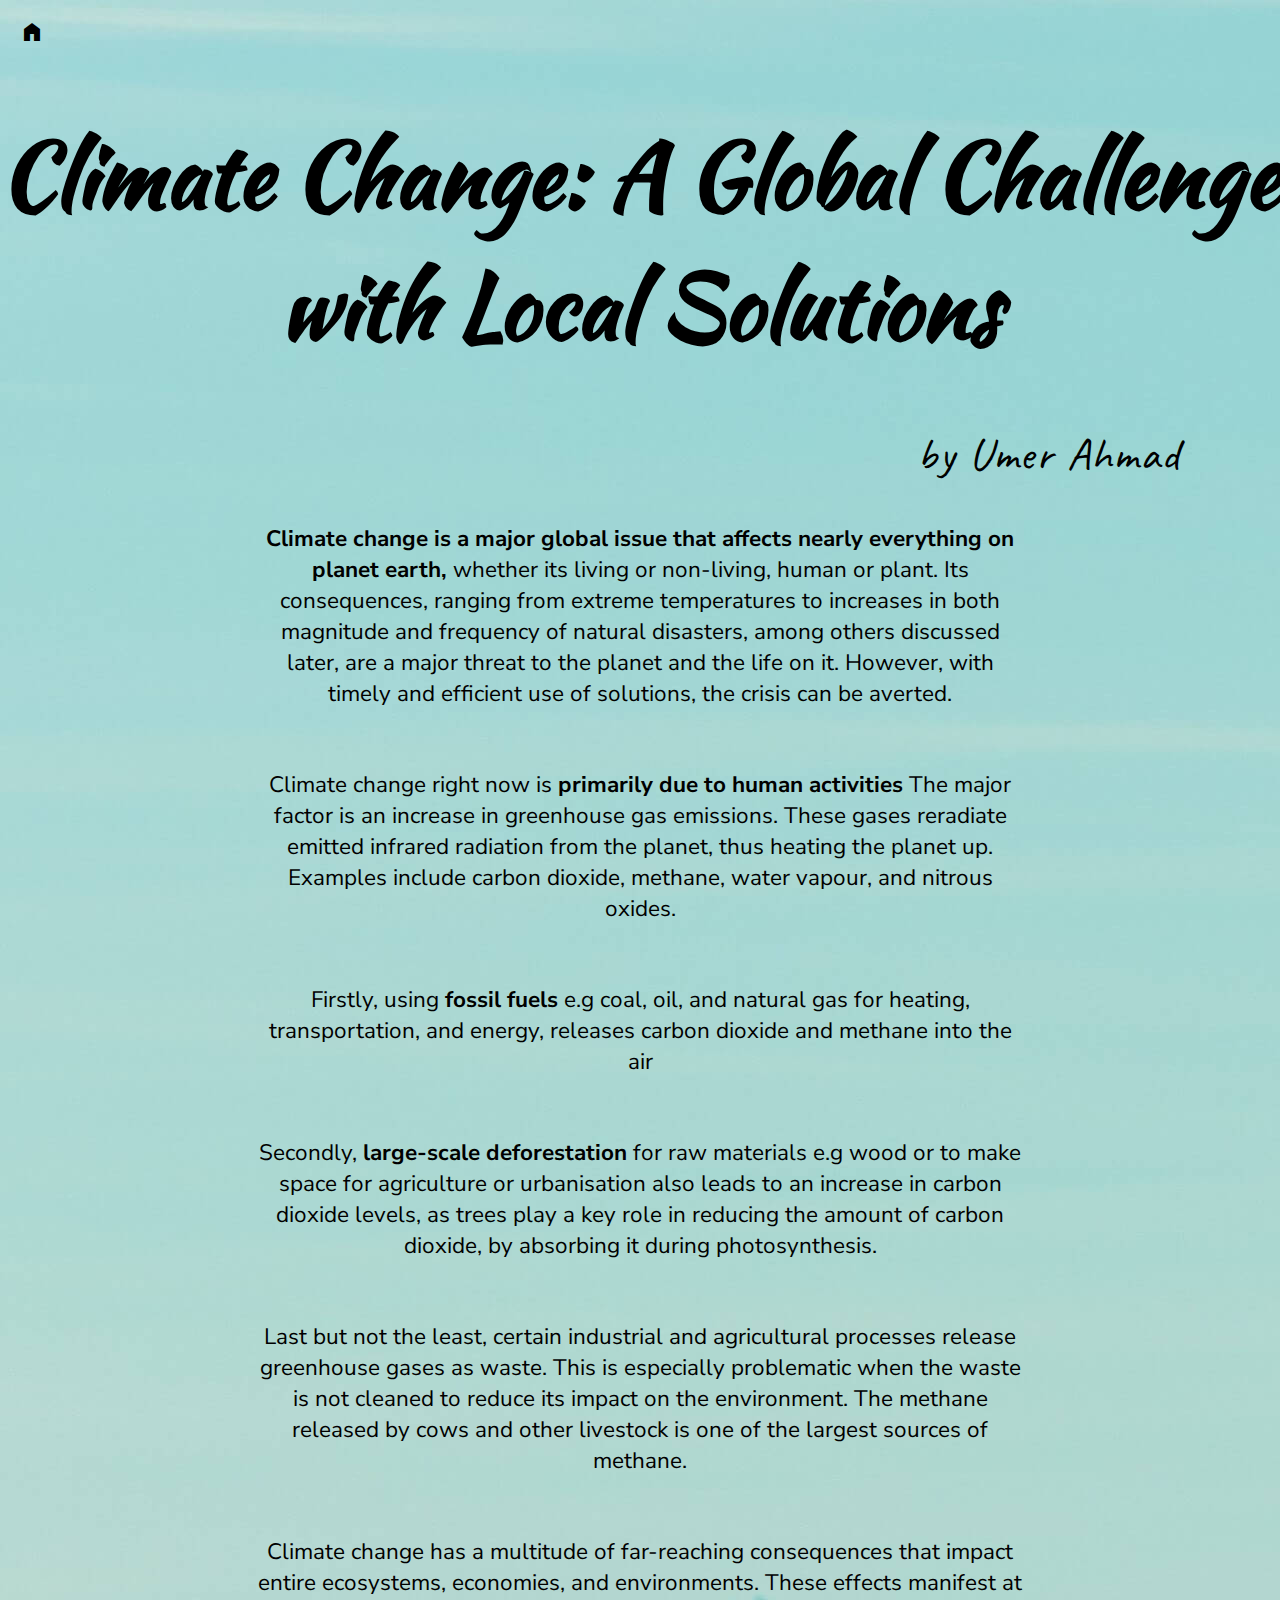
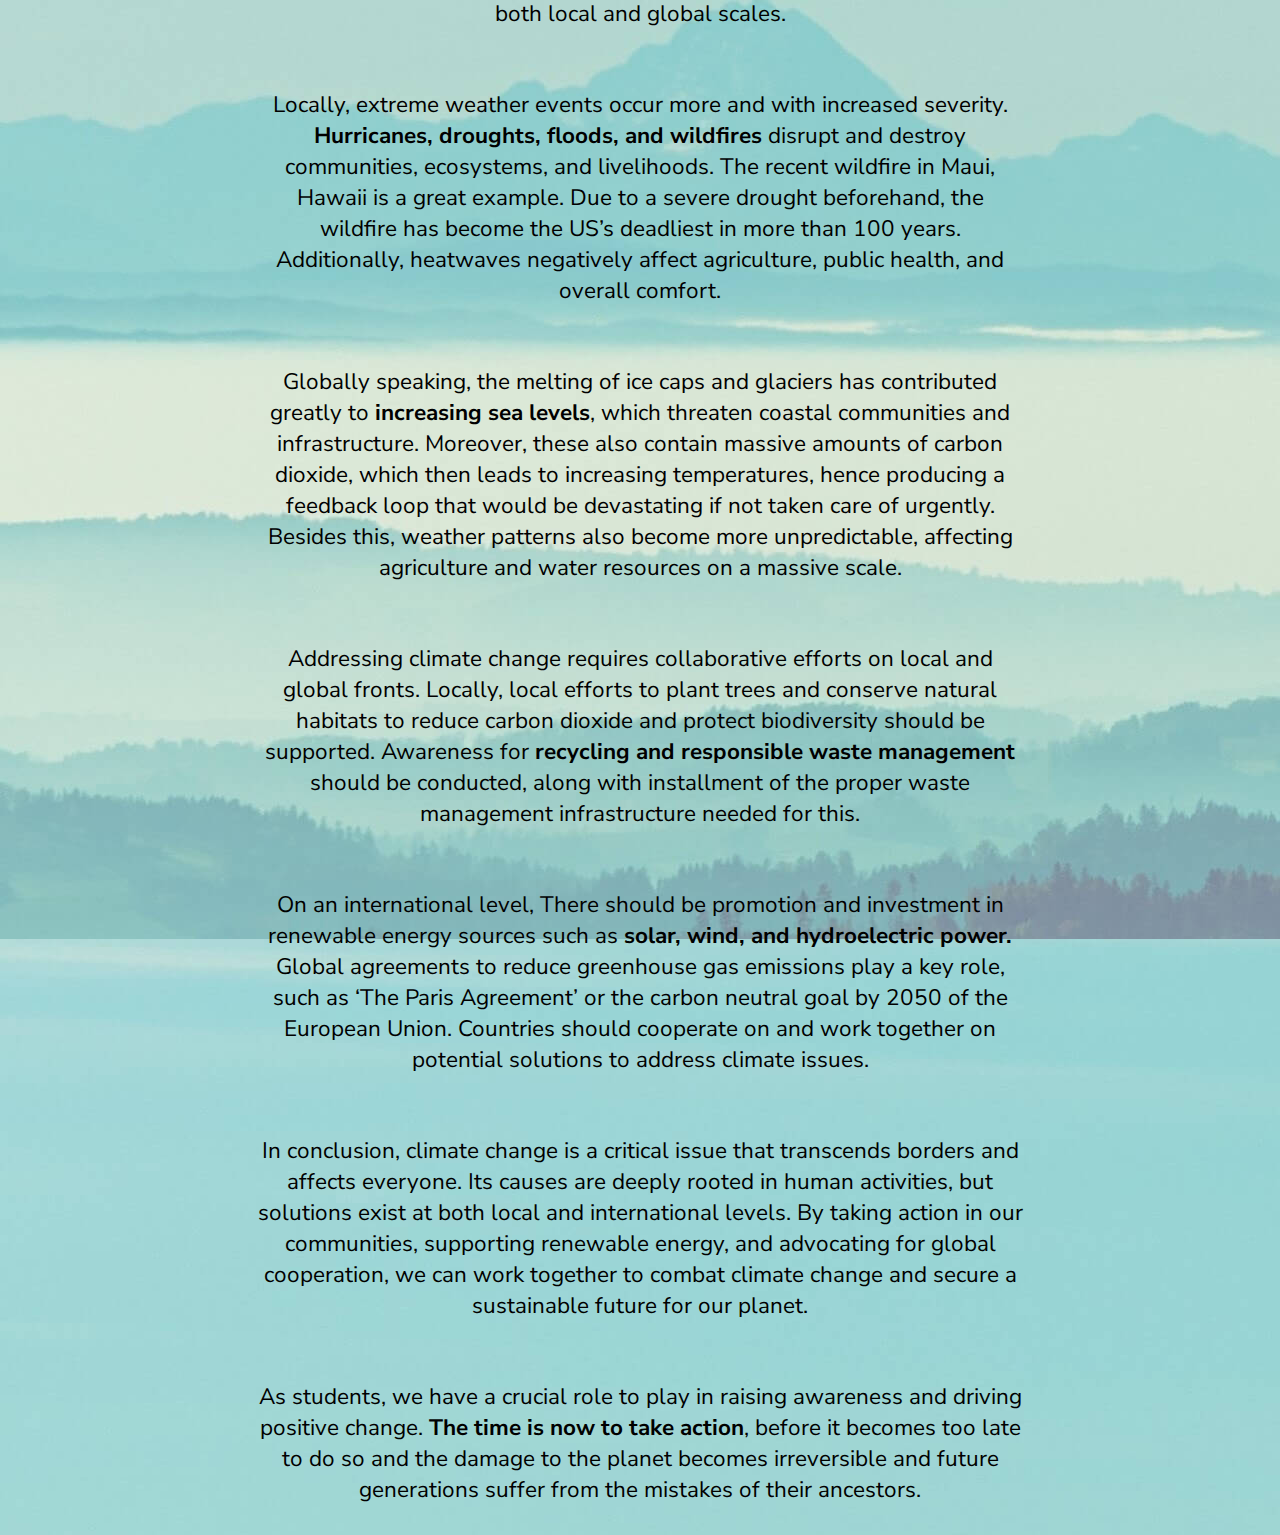
<file: article.html>
<!DOCTYPE html>
<html lang="en">
<head>
    <meta charset="UTF-8">
    <meta name="viewport" content="width=device-width, initial-scale=1.0">
    <title>Climate Action Programme</title>
    <link rel="stylesheet" href="articlestyles.css">
    <link rel="stylesheet" href="https://fonts.googleapis.com/css2?family=Material+Symbols+Outlined:opsz,wght,FILL,GRAD@20..48,100..700,0..1,-50..200" />
    <link rel="preconnect" href="https://fonts.googleapis.com">
    <link rel="preconnect" href="https://fonts.gstatic.com" crossorigin>
    <link href="https://fonts.googleapis.com/css2?family=Caveat&family=Kaushan+Script&family=Nunito+Sans:wght@300&family=Signika+Negative:wght@300&display=swap" rel="stylesheet">
</head>
<body>
    <div id="article">
        <a id="home" class="drop-in" href="index.html"><span class="material-symbols-outlined">home</span></a>
        <h2 class="drop-in">Climate Change: A Global Challenge with Local Solutions</h2>
        <p id="author" class="drop-in-2">by Umer Ahmad</p>
        <div id="articletext">
            <p class="drop-in-3"><strong>Climate change is a major global issue that affects nearly everything on planet earth,</strong> whether its living or non-living, human or plant. Its consequences, ranging from extreme temperatures to increases in both magnitude and frequency of natural disasters, among others discussed later, are a major threat to the planet and the life on it. However, with timely and efficient use of solutions, the crisis can be averted.</p>
            <p class="drop-in-4">Climate change right now is <strong>primarily due to human activities</strong> The major factor is an increase in greenhouse gas emissions. These gases reradiate emitted infrared radiation from the planet, thus heating the planet up. Examples include carbon dioxide, methane, water vapour, and nitrous oxides.</p>
            <p class="drop-in-4">Firstly, using <strong>fossil fuels</strong> e.g coal, oil, and natural gas for heating, transportation, and energy, releases carbon dioxide and methane into the air</p>
            <p>Secondly, <strong>large-scale deforestation</strong> for raw materials e.g wood or to make space for agriculture or urbanisation also leads to an increase in carbon dioxide levels, as trees play a key role in reducing the amount of carbon dioxide, by absorbing it during photosynthesis.</p>
            <p>Last but not the least, certain industrial and agricultural processes release greenhouse gases as waste. This is especially problematic when the waste is not cleaned to reduce its impact on the environment. The methane released by cows and other livestock is one of the largest sources of methane. </p>
            <p>Climate change has a multitude of far-reaching consequences that impact entire ecosystems, economies, and environments. These effects manifest at both local and global scales.</p>
            <p>Locally, extreme weather events occur more and with increased severity. <strong>Hurricanes, droughts, floods, and wildfires</strong> disrupt and destroy communities, ecosystems, and livelihoods. The recent wildfire in Maui, Hawaii is a great example. Due to a severe drought beforehand, the wildfire has become the US’s deadliest in more than 100 years. Additionally, heatwaves negatively affect agriculture, public health, and overall comfort.</p>
            <p>Globally speaking, the melting of ice caps and glaciers has contributed greatly to <strong>increasing sea levels</strong>, which threaten coastal communities and infrastructure. Moreover, these also contain massive amounts of carbon dioxide, which then leads to increasing temperatures, hence producing a feedback loop that would be devastating if not taken care of urgently. Besides this, weather patterns also become more unpredictable, affecting agriculture and water resources on a massive scale.</p>
            <p>Addressing climate change requires collaborative efforts on local and global fronts. Locally, local efforts to plant trees and conserve natural habitats to reduce carbon dioxide and protect biodiversity should be supported. Awareness for <strong>recycling and responsible waste management</strong> should be conducted, along with installment of the proper waste management infrastructure needed for this.</p>
            <p>On an international level, There should be promotion and investment in renewable energy sources such as <strong>solar, wind, and hydroelectric power.</strong> Global agreements to reduce greenhouse gas emissions play a key role, such as ‘The Paris Agreement’ or the carbon neutral goal by 2050 of the European Union. Countries should cooperate on and work together on potential solutions to address climate issues.</p>
            <p>In conclusion, climate change is a critical issue that transcends borders and affects everyone. Its causes are deeply rooted in human activities, but solutions exist at both local and international levels. By taking action in our communities, supporting renewable energy, and advocating for global cooperation, we can work together to combat climate change and secure a sustainable future for our planet.</p>
            <p>As students, we have a crucial role to play in raising awareness and driving positive change. <strong>The time is now to take action</strong>, before it becomes too late to do so and the damage to the planet becomes irreversible and future generations suffer from the mistakes of their ancestors.</p>
    </div>
    </div>
</body>
</html>
</file>
<file: articlestyles.css>
* {
    padding: 0;
    margin: 0;
    box-sizing: border-box;
}

@keyframes fadeInPage {
    0% {
     opacity: 0;
     }
    100% {
     opacity: 1;
     }
}

html {
    scroll-behavior: smooth;
}

#author {
    font-size: 5vh;
    word-spacing: 2px;
    letter-spacing: 1.2px;
    font-family: 'Caveat', cursive;
    text-align: right;
    padding: 10px 100px;
}

#article {
    background-image: url(articlebg.jpg);
    color: black;
}

#articletext p {
    text-align: center;
    font-size: 2.5vh;
    font-family: 'Nunito Sans', sans-serif;
    padding: 30px 20vw;
}

h2 {
    font-family: 'Kaushan Script', cursive;
    text-align: center;
    font-size: 10vmin;
    padding: 5vh 0vw;
    color: black;
}

@media only screen and (max-width: 650px) {

    #articletext p {
        padding: 30px 10vw;
    }

    #author {
        text-align: center;
        padding: 20px 20px;
    }
}

.material-symbols-outlined {
  font-variation-settings:
  'FILL' 0,
  'wght' 800,
  'GRAD' 0,
  'opsz' 48
}

.material-symbols-outlined:hover {
    font-variation-settings:
    'FILL' 1
}

span {
    padding: 20px;
    color: black;
}

.overflow-hidden {
    overflow: hidden;
   }
   
   .drop-in {
    animation: drop-in 1s ease 200ms backwards;
   }
   
   .drop-in-2 {
    animation: drop-in 1200ms ease 500ms backwards;
   }
   
   .drop-in-3 {
    animation: drop-in 2s ease 700ms backwards;
   }

   .drop-in-4 {
    animation: drop-in 2.5s ease 800ms backwards;
   }

   @keyframes drop-in {
    from {
     opacity: 0;
     transform: translateY(-100px);
    }
    to {
     opacity: 1;
     transform: translate(0px);
    }
   }
</file>
